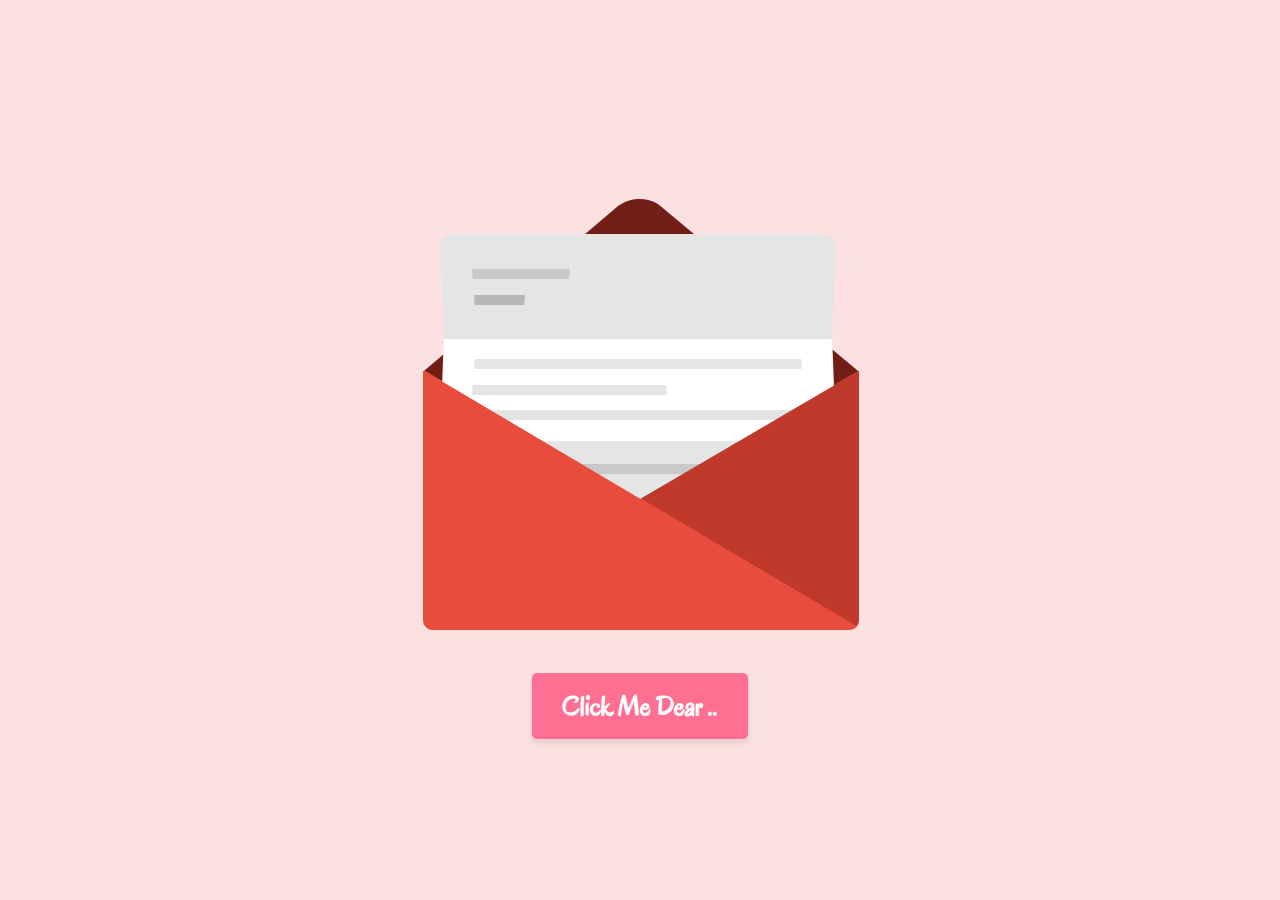
<file: index.html>
<!DOCTYPE html>
<html lang="en">
<head>
    <meta charset="UTF-8">
    <meta name="viewport" content="width=device-width, initial-scale=1.0">
    <style>
@import url('https://fonts.googleapis.com/css2?family=Antonio:wght@100..700&family=Arimo:ital,wght@0,400..700;1,400..700&family=BBH+Bartle&family=Barlow+Semi+Condensed:ital,wght@0,100;0,200;0,300;0,400;0,500;0,600;0,700;0,800;0,900;1,100;1,200;1,300;1,400;1,500;1,600;1,700;1,800;1,900&family=Bebas+Neue&family=Blinker:wght@100;200;300;400;600;700;800;900&family=Edu+NSW+ACT+Cursive:wght@400..700&family=Elms+Sans:ital,wght@0,100..900;1,100..900&family=Lato:ital,wght@0,100;0,300;0,400;0,700;0,900;1,100;1,300;1,400;1,700;1,900&family=Montserrat:ital,wght@0,100..900;1,100..900&family=Noto+Sans+JP:wght@100..900&family=Noto+Sans:ital,wght@0,100..900;1,100..900&family=Numans&family=Nunito:ital,wght@0,200..1000;1,200..1000&family=Orbit&family=Orbitron:wght@400..900&family=Oregano:ital@0;1&family=Oswald:wght@200..700&family=Poppins:ital,wght@0,100;0,200;0,300;0,400;0,500;0,600;0,700;0,800;0,900;1,100;1,200;1,300;1,400;1,500;1,600;1,700;1,800;1,900&family=Rajdhani:wght@300;400;500;600;700&family=Roboto+Flex:opsz,wght,XOPQ,XTRA,YOPQ,YTDE,YTFI,YTLC,YTUC@8..144,100..1000,96,468,79,-203,738,514,712&family=Roboto+Mono:ital,wght@0,100..700;1,100..700&family=Roboto:ital,wght@0,100..900;1,100..900&family=Sour+Gummy:ital,wght@0,100..900;1,100..900&family=Space+Grotesk:wght@300..700&family=Ubuntu:ital,wght@0,300;0,400;0,500;0,700;1,300;1,400;1,500;1,700&family=Winky+Sans:ital,wght@0,300..900;1,300..900&display=swap');
</style>
    <link rel="stylesheet" href="style.css">
    <title>Document</title>

</head>
<body>
  <div class="container">
    <img src="./src/envelope png.png" alt="">
    <a href="wish.html"><button >Click Me Dear ..</button></a>
  </div>  
</body>
</html>
</file>
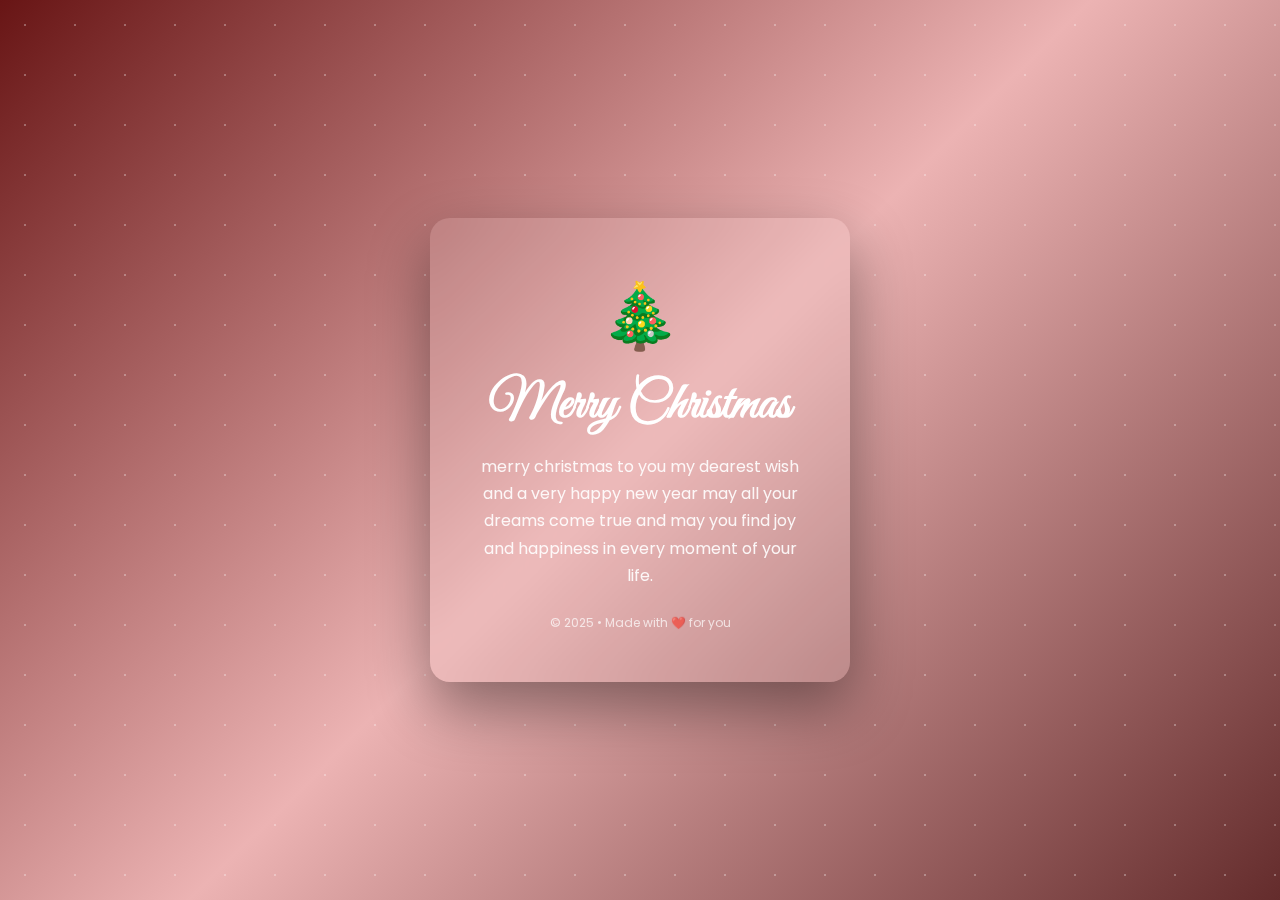
<file: main-wish.html>
<!DOCTYPE html>
<html lang="en">
<head>
  <meta charset="UTF-8" />
  <meta name="viewport" content="width=device-width, initial-scale=1.0" />
  <title>Merry Christmas 🎄</title>
  <link href="https://fonts.googleapis.com/css2?family=Great+Vibes&family=Poppins:wght@300;400;600&display=swap" rel="stylesheet">
  <style>
    * {
      margin: 0;
      padding: 0;
      box-sizing: border-box;
    }

    body {
      min-height: 100vh;
      background: linear-gradient(135deg, #681515, #ecb3b3, #642c2c);
      display: flex;
      align-items: center;
      justify-content: center;
      font-family: 'Poppins', sans-serif;
      color: #fff;
      overflow: hidden;
    }

    .snow {
      position: absolute;
      width: 100%;
      height: 100%;
      pointer-events: none;
      background-image: radial-gradient(white 1px, transparent 1px);
      background-size: 50px 50px;
      animation: snowfall 20s linear infinite;
      opacity: 0.3;
    }

    @keyframes snowfall {
      from { background-position: 0 0; }
      to { background-position: 0 1000px; }
    }

    .card {
      position: relative;
      z-index: 2;
      background: rgba(255, 255, 255, 0.1);
      backdrop-filter: blur(12px);
      border-radius: 20px;
      padding: 50px 40px;
      text-align: center;
      box-shadow: 0 25px 60px rgba(0, 0, 0, 0.4);
      max-width: 420px;
      animation: fadeIn 1.5s ease;
    }

    @keyframes fadeIn {
      from { opacity: 0; transform: translateY(30px); }
      to { opacity: 1; transform: translateY(0); }
    }

    .tree {
      font-size: 64px;
      margin-bottom: 10px;
      animation: glow 2s infinite alternate;
    }

    @keyframes glow {
      from { text-shadow: 0 0 10px #00ffcc; }
      to { text-shadow: 0 0 25px #00ffcc; }
    }

    h1 {
      font-family: 'Great Vibes', cursive;
      font-size: 52px;
      margin-bottom: 15px;
    }

    p {
      font-size: 16px;
      line-height: 1.7;
      opacity: 0.9;
    }

    .btn {
      display: inline-block;
      margin-top: 30px;
      padding: 12px 30px;
      border-radius: 50px;
      background: linear-gradient(135deg, #ff4e50, #e2e2e2);
      color: #ffffff;
      font-weight: 600;
      text-decoration: none;
      transition: transform 0.3s ease, box-shadow 0.3s ease;
    }

    .btn:hover {
      transform: translateY(-4px) scale(1.05);
      box-shadow: 0 15px 30px rgba(0, 0, 0, 0.4);
    }

    footer {
      margin-top: 25px;
      font-size: 12px;
      opacity: 0.7;
    }
  </style>
</head>
<body>
  <div class="snow"></div>

  <div class="card">
    <div class="tree">🎄</div>
    <h1>Merry Christmas</h1>
    <p>
      merry christmas to you my dearest wish and a very happy new year may all your dreams come true and may you find joy and happiness in every moment of your life.
    </p>
    <footer>
      © 2025 • Made with ❤️ for you
    </footer>
  </div>
</body>
</html>
</file>
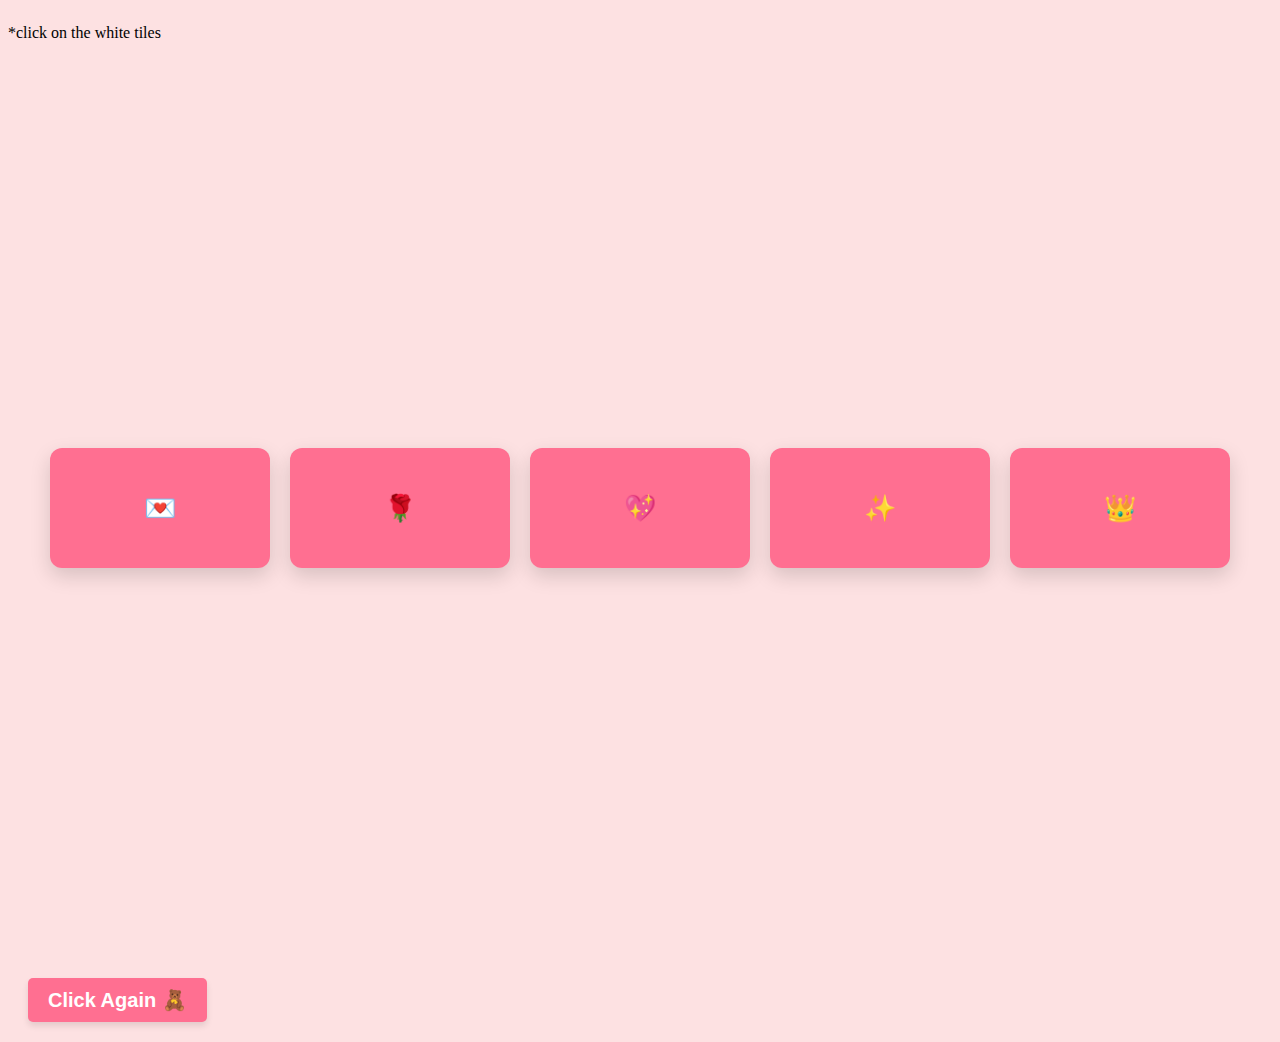
<file: wish.html>
<!DOCTYPE html>
<html lang="en">
<head>
    <meta charset="UTF-8">
    <meta name="viewport" content="width=device-width, initial-scale=1.0">
    <!-- <link rel="stylesheet" href="style.css"> -->
     <style>
        body{
            height: 100vh;
            background: #fde1e2;
            display: flex;
            flex-direction: column;
    font-family: "Oregano", cursive;
        }
.cards-container{
    min-height: 100vh;
    display: flex;
    justify-content: center;
    align-items: center;
    gap: 20px;
    flex-wrap: wrap;
    perspective: 1000px;
}

.cards{
    width: 220px;
    height: 120px;
    position: relative;
    transform-style: preserve-3d;
    transition: transform 0.8s;
}

.cards.flipped{
    transform: rotateY(180deg);
}

.card-face{
    position: absolute;
    width: 100%;
    height: 100%;
    border-radius: 12px;
    display: flex;
    justify-content: center;
    align-items: center;
    font-size: 26px;
    font-weight: bold;
    backface-visibility: hidden;
    box-shadow: 0 8px 20px rgba(0,0,0,0.15);
}

.front{
    background: #ff6f91;
    color: white;
}

.back{
    background: white;
    color: #333;
    transform: rotateY(180deg);
    padding: 10px;
    text-align: center;
}

.wish-btn{
    margin-top: 20px;
    padding: 10px 20px;
    font-size: 20px;
    font-weight: bold;
    background-color: #ff6f91;
    color: white;
    border: none;
    border-radius: 5px;
    cursor: pointer;
    box-shadow: 0 4px 6px rgba(0, 0, 0, 0.1);
    transition: all 0.3s ease;
    margin: 20px;
}


.wish-btn:hover{
    transform: translateY(5px);
}
     </style>
    <title>Document</title>
</head>
<body>
    <p>*click on the white tiles</p>
    <div class="cards-container">
    <div class="cards">
        <div class="card-face front">💌</div>
        <div class="card-face back">You</div>
    </div>

    <div class="cards">
        <div class="card-face front">🌹</div>
        <div class="card-face back">Are</div>
    </div>

    <div class="cards">
        <div class="card-face front">💖</div>
        <div class="card-face back">My happy thought</div>
    </div>

    <div class="cards">
        <div class="card-face front">✨</div>
        <div class="card-face back">And</div>
    </div>

    <div class="cards">
        <div class="card-face front">👑</div>
        <div class="card-face back">I Love You My Princess</div>
    </div>
</div>

<a href="./main-wish.html"><button class="wish-btn">Click Again  🧸</button></a>

<script src="script.js"></script>
</body>
</html>
</file>
<file: style.css>
*{
    margin: 0;
    padding: 0;
}

body{
    font-family: Arial, sans-serif;
    background-color: #FDE1E2;
    height: 100vh;
    width: 100%;
    color: #333;
    display: flex;
    justify-content: center;
    align-items: center;
    flex-direction: column;
}

.container{
    display: flex;
    justify-content: center;
    align-items: center;
    flex-direction: column;
    height: 100vh;
    width: 100%;
}

.container button{
    padding: 15px 30px;
    font-size: 28px;
    font-weight: bold;
    background-color: #FF6F91;
    font-family: "Oregano", cursive;
    color: white;
    border: none;
    border-radius: 5px;
    cursor: pointer;
    box-shadow: 0 4px 6px rgba(0, 0, 0, 0.1);
    transition: all 0.3s ease;
}
.container button:hover{
    transform: translateY(5px);
}
</file>
